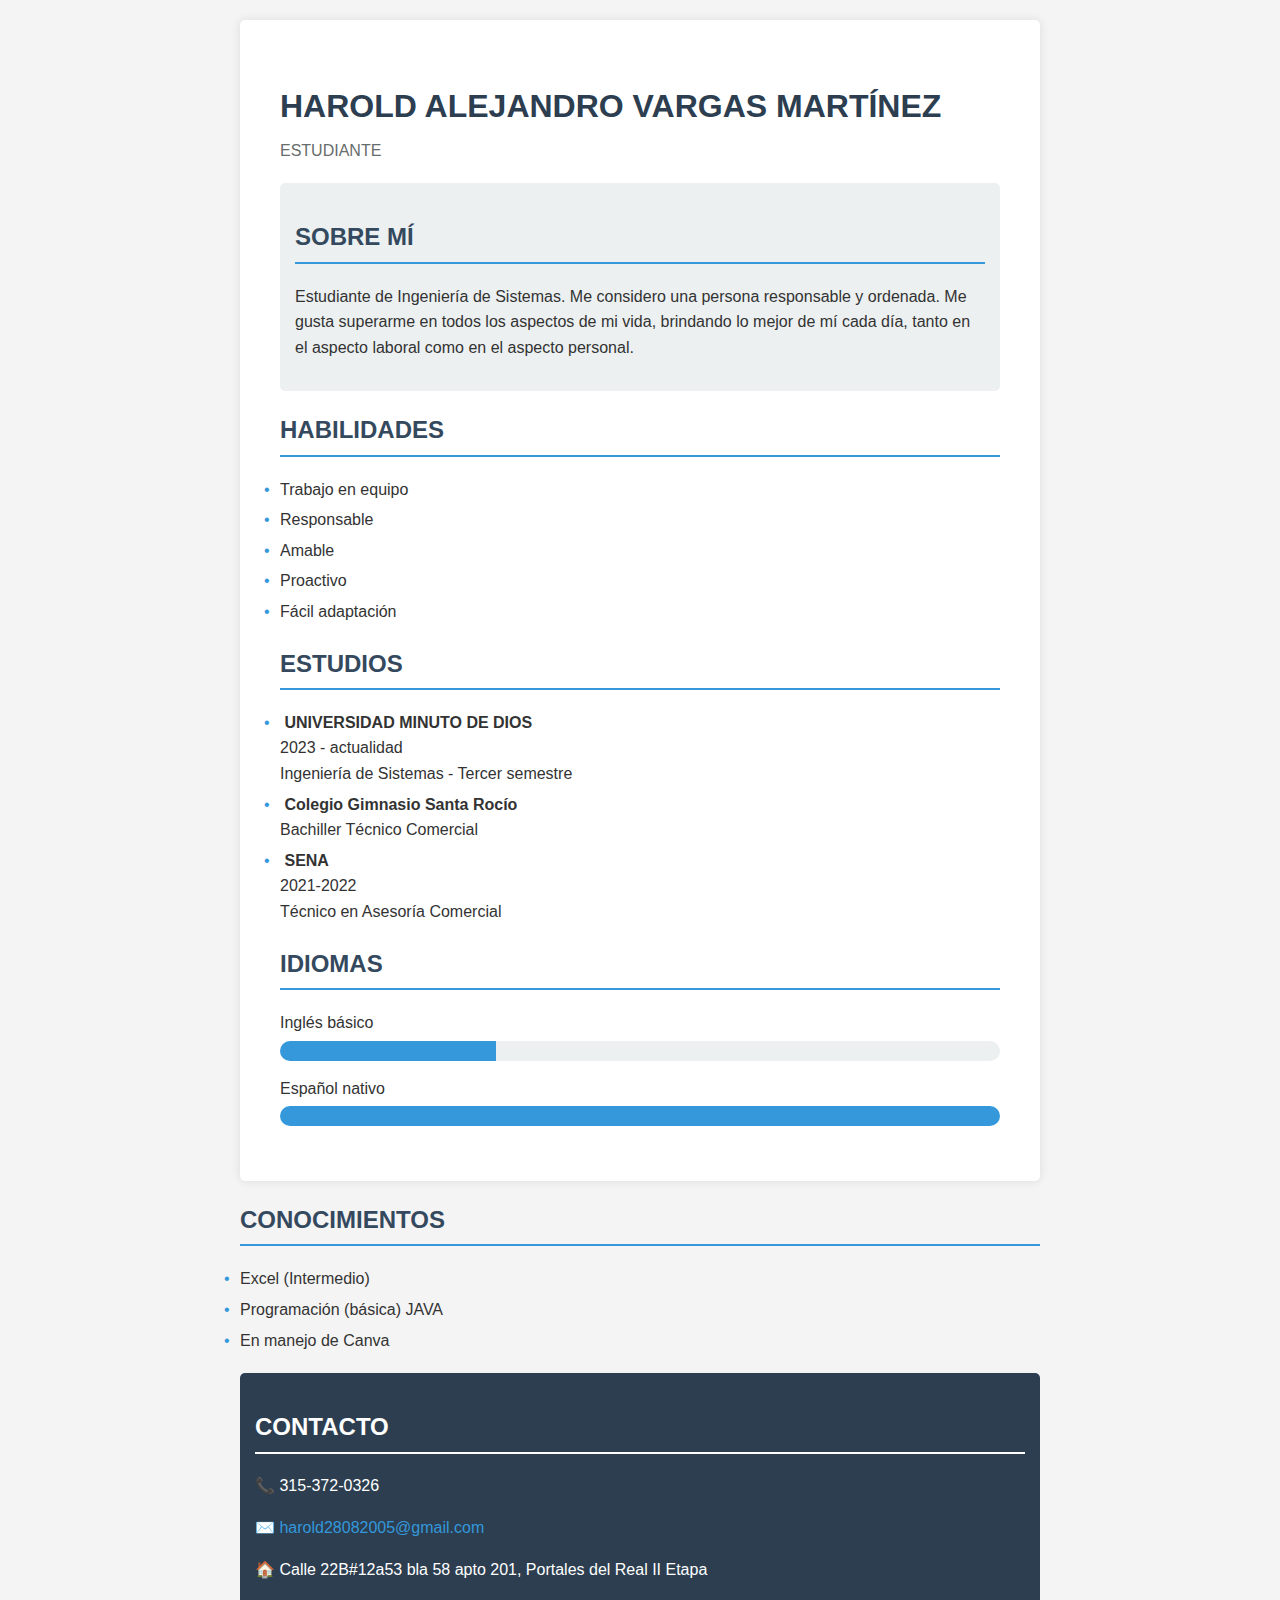
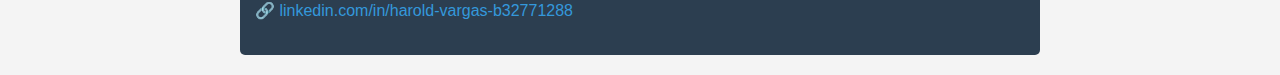
<file: estilos/Hojadevida.html>
<!DOCTYPE html>
<html lang="es">
<head>
    <meta charset="UTF-8">
    <meta name="viewport" content="width=device-width, initial-scale=1.0">
    <title>Harold Alejandro Vargas Martínez</title>
    <link rel="stylesheet" href="estiloCV.css">
</head>
<body>
    <div class="container fade-in">
        <h1>HAROLD ALEJANDRO VARGAS MARTÍNEZ</h1>
        <p class="subtitle">ESTUDIANTE</p>
        <div class="sobre-mi">
            <h2>SOBRE MÍ</h2>
            <p>Estudiante de Ingeniería de Sistemas. Me considero una persona responsable y ordenada. Me gusta superarme en todos los aspectos de mi vida, brindando lo mejor de mí cada día, tanto en el aspecto laboral como en el aspecto personal.</p>
        </div>

        <h2>HABILIDADES</h2>
        <ul>
            <li>Trabajo en equipo</li>
            <li>Responsable</li>
            <li>Amable</li>
            <li>Proactivo</li>
            <li>Fácil adaptación</li>
        </ul>

        <h2>ESTUDIOS</h2>
        <ul>
            <li>
                <strong>UNIVERSIDAD MINUTO DE DIOS</strong><br>
                2023 - actualidad<br>
                Ingeniería de Sistemas - Tercer semestre
            </li>
            <li>
                <strong>Colegio Gimnasio Santa Rocío</strong><br>
                Bachiller Técnico Comercial
            </li>
            <li>
                <strong>SENA</strong><br>
                2021-2022<br>
                Técnico en Asesoría Comercial
            </li>
        </ul>

        <h2>IDIOMAS</h2>
        <div class="language-item">
            <span>Inglés básico</span>
            <div class="language-bar">
                <div class="language-progress" style="width: 30%;"></div>
            </div>
        </div>
        <div class="language-item">
            <span>Español nativo</span>
            <div class="language-bar">
                <div class="language-progress" style="width: 100%;"></div>
            </div>
        </div>

        <!-- Resto del contenido sin cambios -->
    </div>
    <script>
        // Animación de las barras de progreso
        document.addEventListener('DOMContentLoaded', (event) => {
            const bars = document.querySelectorAll('.language-progress');
            bars.forEach(bar => {
                const width = bar.style.width;
                bar.style.width = '0';
                setTimeout(() => {
                    bar.style.width = width;
                }, 500);
            });
        });
    </script>

        <h2>CONOCIMIENTOS</h2>
        <ul>
            <li>Excel (Intermedio)</li>
            <li>Programación (básica) JAVA</li>
            <li>En manejo de Canva</li>
        </ul>



        <div class="contacto">
            <h2>CONTACTO</h2>
            <p>📞 315-372-0326</p>
            <p>✉️ <a href="mailto:harold28082005@gmail.com">harold28082005@gmail.com</a></p>
            <p>🏠 Calle 22B#12a53 bla 58 apto 201, Portales del Real II Etapa</p>
            <p>🔗 <a href="https://www.linkedin.com/in/harold-vargas-b32771288" target="_blank">linkedin.com/in/harold-vargas-b32771288</a></p>
        </div>
    </div>
    </div>
</body>
</html>
</file>
<file: estilos/estiloCV.css>
body {
    font-family: Impact, Haettenschweiler, 'Arial Narrow Bold', sans-serif;
    line-height: 1.6;
    color: #333;
    max-width: 800px;
    margin: 0 auto;
    padding: 20px;
    background-color: #f4f4f4;
}
.container {
    background-color: white;
    padding: 40px;
    box-shadow: 0 0 10px rgba(0,0,0,0.1);
    border-radius: 5px;
    transition: transform 0.3s ease;
}
.container:hover {
    transform: scale(1.02);
}
h1 {
    color: #2c3e50;
    margin-bottom: 5px;
}
h2 {
    color: #34495e;
    border-bottom: 2px solid #3498db;
    padding-bottom: 5px;
    margin-top: 20px;
}
.subtitle {
    color: #676c6c;
    margin-top: 0;
}
ul {
    list-style-type: none;
    padding-left: 0;
}
li {
    margin-bottom: 5px;
}
li::before {
    content: "•";
    color: #3498db;
    display: inline-block;
    width: 1em;
    margin-left: -1em;
}
.sobre-mi {
    background-color: #ecf0f1;
    padding: 15px;
    border-radius: 5px;
    margin-top: 20px;
}
.contacto {
    background-color: #2c3e50;
    color: white;
    padding: 15px;
    border-radius: 5px;
    margin-top: 20px;
}
.contacto h2 {
    color: white;
    border-bottom-color: white;
}
.contacto a {
    color: #3498db;
    text-decoration: none;
}
.contacto a:hover {
    text-decoration: underline;
}
@keyframes fadeIn {
    from { opacity: 0; }
    to { opacity: 1; }
}
.fade-in {
    animation: fadeIn 1s ease-in;
}
@keyframes fadeIn {
    from { opacity: 0; }
    to { opacity: 1; }
}
.fade-in {
    animation: fadeIn 1s ease-in;
}
.language-bar {
    background-color: #ecf0f1;
    height: 20px;
    border-radius: 10px;
    margin-top: 5px;
    overflow: hidden;
}
.language-progress {
    height: 100%;
    background-color: #3498db;
    transition: width 1s ease-in-out;
}
.language-item {
    margin-bottom: 15px;
}
</file>
